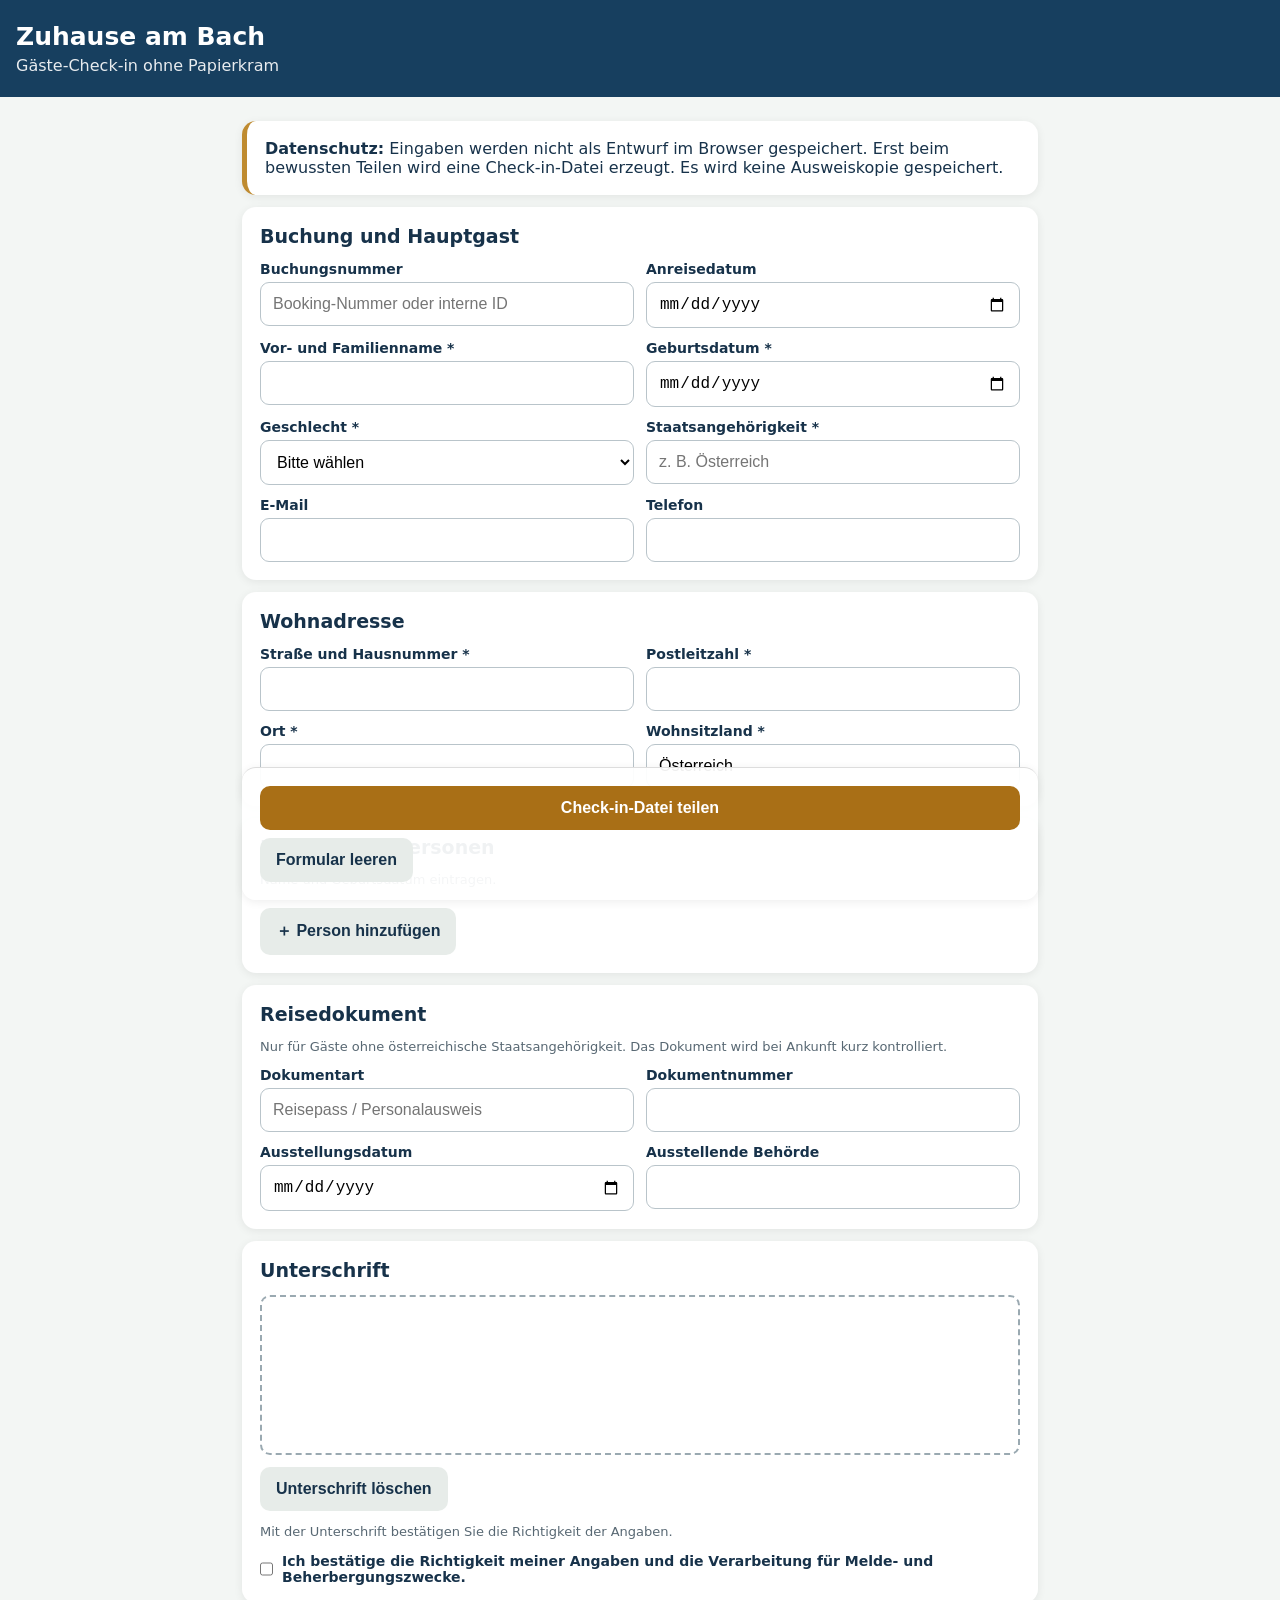
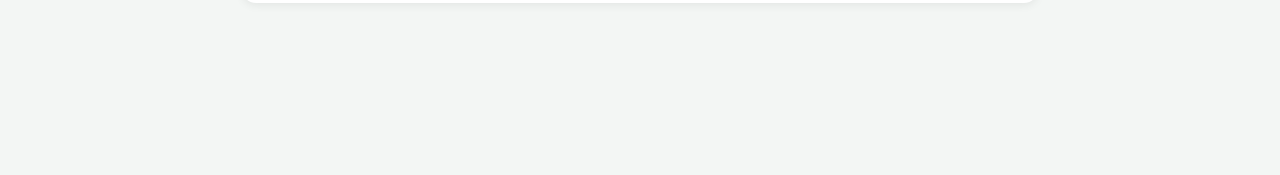
<file: app/src/main/assets/index.html>
<!doctype html>
<html lang="de">
<head>
<meta charset="utf-8"><meta name="viewport" content="width=device-width,initial-scale=1,viewport-fit=cover"><meta name="theme-color" content="#173f5f">
<title>Zuhause am Bach – Gäste-Check-in</title>
<style>
:root{font-family:system-ui,-apple-system,Segoe UI,sans-serif;color:#17324a;background:#f3f6f4}*{box-sizing:border-box}body{margin:0}header{background:#173f5f;color:#fff;padding:22px 16px}header h1{margin:0 0 5px;font-size:25px}header p{margin:0;opacity:.9}.wrap{max-width:820px;margin:auto;padding:12px}.card{background:#fff;border-radius:14px;padding:18px;margin:12px 0;box-shadow:0 2px 10px #00000012}.notice{border-left:5px solid #bf8b30}h2{font-size:19px;margin:0 0 14px}.grid{display:grid;grid-template-columns:1fr 1fr;gap:12px}label{display:block;font-weight:650;font-size:14px}input,select{width:100%;margin-top:5px;padding:12px;border:1px solid #b9c4ca;border-radius:9px;font-size:16px;background:#fff}.hint,small{font-weight:400;color:#586873;font-size:13px}.companion{border:1px solid #d6ded9;border-radius:10px;padding:12px;margin:10px 0}button{border:0;border-radius:10px;padding:13px 16px;font-size:16px;font-weight:700;background:#173f5f;color:#fff}.secondary{background:#e7ece9;color:#17324a;margin-top:8px}.gold{background:#a96f16;width:100%}canvas{width:100%;height:160px;border:2px dashed #9aa9b1;border-radius:10px;background:#fff;touch-action:none}.checkline{display:flex;gap:9px;margin-top:14px}.checkline input{width:auto;margin:2px 0}.success{background:#e6f4e8;color:#195b2d;padding:12px;border-radius:9px;margin-top:10px}.error{background:#fdeaea;color:#852222;padding:12px;border-radius:9px;margin-top:10px}.actions{position:sticky;bottom:0;background:#ffffffef;border-top:1px solid #ddd}@media(max-width:640px){.grid{grid-template-columns:1fr}.wrap{padding:8px}.card{padding:15px}}
</style>
</head>
<body>
<header><h1>Zuhause am Bach</h1><p>Gäste-Check-in ohne Papierkram</p></header>
<main class="wrap">
<div class="card notice"><b>Datenschutz:</b> Eingaben werden nicht als Entwurf im Browser gespeichert. Erst beim bewussten Teilen wird eine Check-in-Datei erzeugt. Es wird keine Ausweiskopie gespeichert.</div>
<form id="form">
<div class="card"><h2>Buchung und Hauptgast</h2><div class="grid">
<label>Buchungsnummer<input id="booking_id" placeholder="Booking-Nummer oder interne ID"></label>
<label>Anreisedatum<input id="arrival" type="date"></label>
<label>Vor- und Familienname *<input id="guest" required autocomplete="name"></label>
<label>Geburtsdatum *<input id="birth" type="date" required></label>
<label>Geschlecht *<select id="gender" required><option value="">Bitte wählen</option><option>weiblich</option><option>männlich</option><option>divers</option><option>keine Angabe</option></select></label>
<label>Staatsangehörigkeit *<input id="nationality" required placeholder="z. B. Österreich"></label>
<label>E-Mail<input id="email" type="email" autocomplete="email"></label><label>Telefon<input id="phone" type="tel" autocomplete="tel"></label>
</div></div>
<div class="card"><h2>Wohnadresse</h2><div class="grid">
<label>Straße und Hausnummer *<input id="street" required autocomplete="street-address"></label><label>Postleitzahl *<input id="plz" required autocomplete="postal-code"></label><label>Ort *<input id="city" required autocomplete="address-level2"></label><label>Wohnsitzland *<input id="country" required value="Österreich" autocomplete="country-name"></label>
</div></div>
<div class="card"><h2>Mitreisende Personen</h2><p class="hint">Name und Geburtsdatum eintragen.</p><div id="companions"></div><button type="button" class="secondary" id="addCompanion">＋ Person hinzufügen</button></div>
<div class="card"><h2>Reisedokument</h2><p class="hint">Nur für Gäste ohne österreichische Staatsangehörigkeit. Das Dokument wird bei Ankunft kurz kontrolliert.</p><div class="grid">
<label>Dokumentart<input id="document_type" placeholder="Reisepass / Personalausweis"></label><label>Dokumentnummer<input id="document_number"></label><label>Ausstellungsdatum<input id="document_issue_date" type="date"></label><label>Ausstellende Behörde<input id="document_authority"></label>
</div></div>
<div class="card"><h2>Unterschrift</h2><canvas id="signature" width="900" height="220"></canvas><button type="button" class="secondary" id="clearSig">Unterschrift löschen</button><p class="hint">Mit der Unterschrift bestätigen Sie die Richtigkeit der Angaben.</p><label class="checkline"><input id="privacy" type="checkbox" required><span>Ich bestätige die Richtigkeit meiner Angaben und die Verarbeitung für Melde- und Beherbergungszwecke.</span></label></div>
<div class="card actions"><button type="submit" class="gold">Check-in-Datei teilen</button><button type="button" class="secondary" id="reset">Formular leeren</button><div id="result"></div></div>
</form></main>
<script>
const $=id=>document.getElementById(id),canvas=$('signature'),ctx=canvas.getContext('2d');let drawing=false,sigDirty=false;ctx.lineWidth=4;ctx.lineCap='round';ctx.strokeStyle='#17324a';
function point(e){const r=canvas.getBoundingClientRect();return[(e.clientX-r.left)*canvas.width/r.width,(e.clientY-r.top)*canvas.height/r.height]}
canvas.addEventListener('pointerdown',e=>{drawing=true;sigDirty=true;canvas.setPointerCapture(e.pointerId);ctx.beginPath();ctx.moveTo(...point(e))});canvas.addEventListener('pointermove',e=>{if(drawing){ctx.lineTo(...point(e));ctx.stroke()}});canvas.addEventListener('pointerup',()=>drawing=false);canvas.addEventListener('pointercancel',()=>drawing=false);$('clearSig').onclick=()=>{ctx.clearRect(0,0,canvas.width,canvas.height);sigDirty=false};
function esc(v){return String(v).replace(/[&<>"']/g,c=>({'&':'&amp;','<':'&lt;','>':'&gt;','"':'&quot;',"'":'&#39;'}[c]))}
function addCompanion(data={}){const n=document.querySelectorAll('.companion').length+1,d=document.createElement('div');d.className='companion';d.innerHTML=`<div class="grid"><label>Name Person ${n}<input class="cname" value="${esc(data.name||'')}"></label><label>Geburtsdatum<input class="cbirth" type="date" value="${esc(data.birth||'')}"></label></div><button type="button" class="secondary remove">Entfernen</button>`;d.querySelector('.remove').onclick=()=>d.remove();$('companions').appendChild(d)}$('addCompanion').onclick=()=>addCompanion();
const qs=new URLSearchParams(location.search);['booking_id','arrival'].forEach(k=>{if(qs.get(k))$(k).value=qs.get(k)});
function safe(v){return(v||'Gast').normalize('NFD').replace(/[\u0300-\u036f]/g,'').replace(/[^a-zA-Z0-9_-]+/g,'_').slice(0,40)||'Gast'}
function download(blob,name){const a=document.createElement('a');a.href=URL.createObjectURL(blob);a.download=name;document.body.appendChild(a);a.click();setTimeout(()=>{URL.revokeObjectURL(a.href);a.remove()},1200)}
window.zabShareError=message=>{const out=$('result');out.className='error';out.textContent='Teilen fehlgeschlagen: '+message};
$('form').onsubmit=async e=>{e.preventDefault();const out=$('result');out.className='';out.textContent='';if(!sigDirty){out.className='error';out.textContent='Bitte zuerst unterschreiben.';canvas.scrollIntoView({behavior:'smooth'});return}const companions=[...document.querySelectorAll('.companion')].map(d=>({name:d.querySelector('.cname').value.trim(),birth:d.querySelector('.cbirth').value})).filter(x=>x.name||x.birth);const payload={guest:$('guest').value.trim(),birth:$('birth').value,email:$('email').value.trim(),phone:$('phone').value.trim(),street:$('street').value.trim(),plz:$('plz').value.trim(),city:$('city').value.trim(),country:$('country').value.trim(),nationality:$('nationality').value.trim(),gender:$('gender').value,origin_country:$('country').value.trim(),document_type:$('document_type').value.trim(),document_number:$('document_number').value.trim(),document_issue_date:$('document_issue_date').value,document_authority:$('document_authority').value.trim(),companions,privacy_accepted:$('privacy').checked,signature:canvas.toDataURL('image/png')};const pack={format:'zab-guest-checkin-v1',created_at:new Date().toISOString(),booking_id:$('booking_id').value.trim(),arrival:$('arrival').value,payload};const name=`ZAB_CHECKIN_${safe(payload.guest)}_${$('arrival').value||new Date().toISOString().slice(0,10)}.json`;const json=JSON.stringify(pack,null,2);
try{
  if(window.AndroidBridge&&typeof window.AndroidBridge.shareCheckin==='function'){
    window.AndroidBridge.shareCheckin(json,name);out.className='success';out.textContent='Die sichere Android-Teilen-Funktion wurde geöffnet.';return
  }
  const file=new File([json],name,{type:'application/json'});
  if(navigator.canShare&&navigator.canShare({files:[file]})){await navigator.share({title:'Gäste-Check-in Zuhause am Bach',text:'Ausgefüllte Check-in-Datei',files:[file]});out.className='success';out.textContent='Fertig – die Datei wurde zum Teilen bereitgestellt.'}
  else{download(file,name);out.className='success';out.textContent='Fertig – die Datei wurde gespeichert.'}
}catch(err){if(err.name!=='AbortError'){out.className='error';out.textContent='Teilen fehlgeschlagen: '+err.message}}
};
$('reset').onclick=()=>{if(confirm('Alle Eingaben löschen?')){$('form').reset();$('country').value='Österreich';$('companions').innerHTML='';ctx.clearRect(0,0,canvas.width,canvas.height);sigDirty=false;$('result').className='';$('result').textContent=''}};
</script></body></html>
</file>
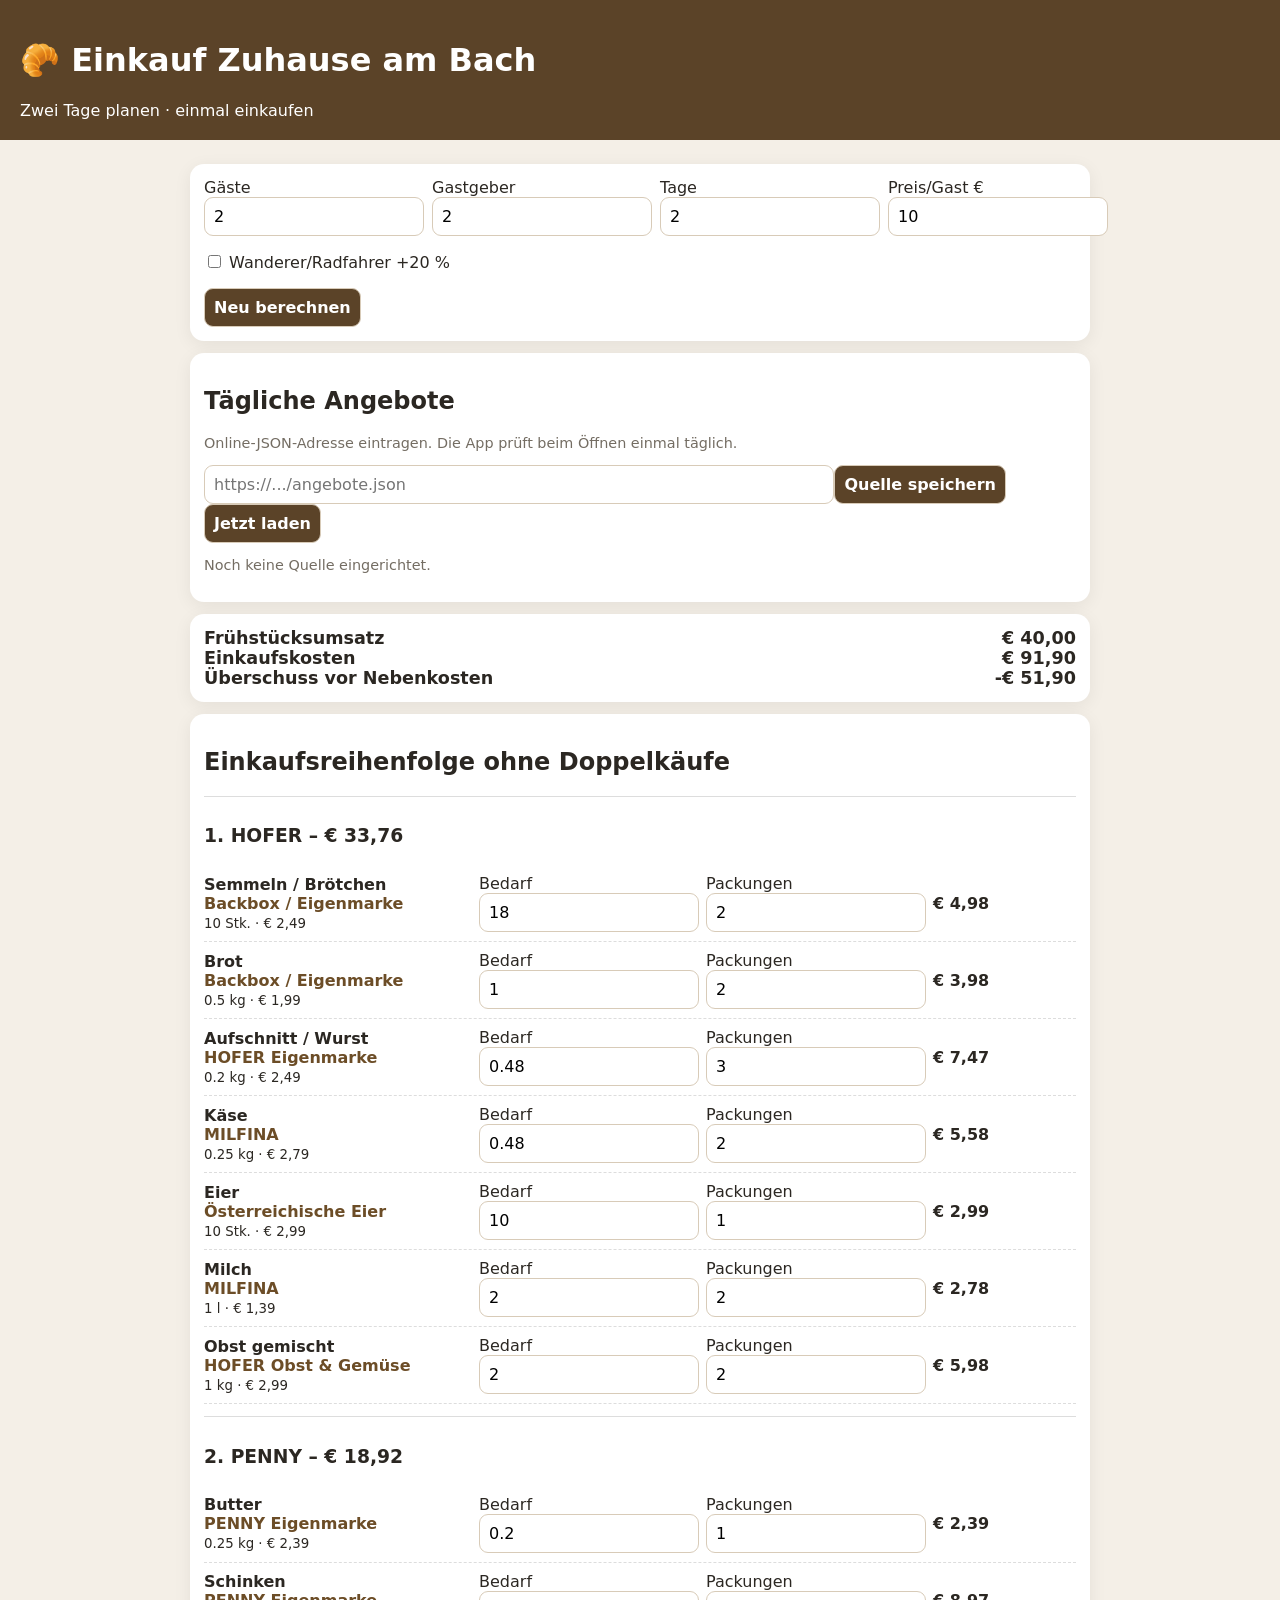
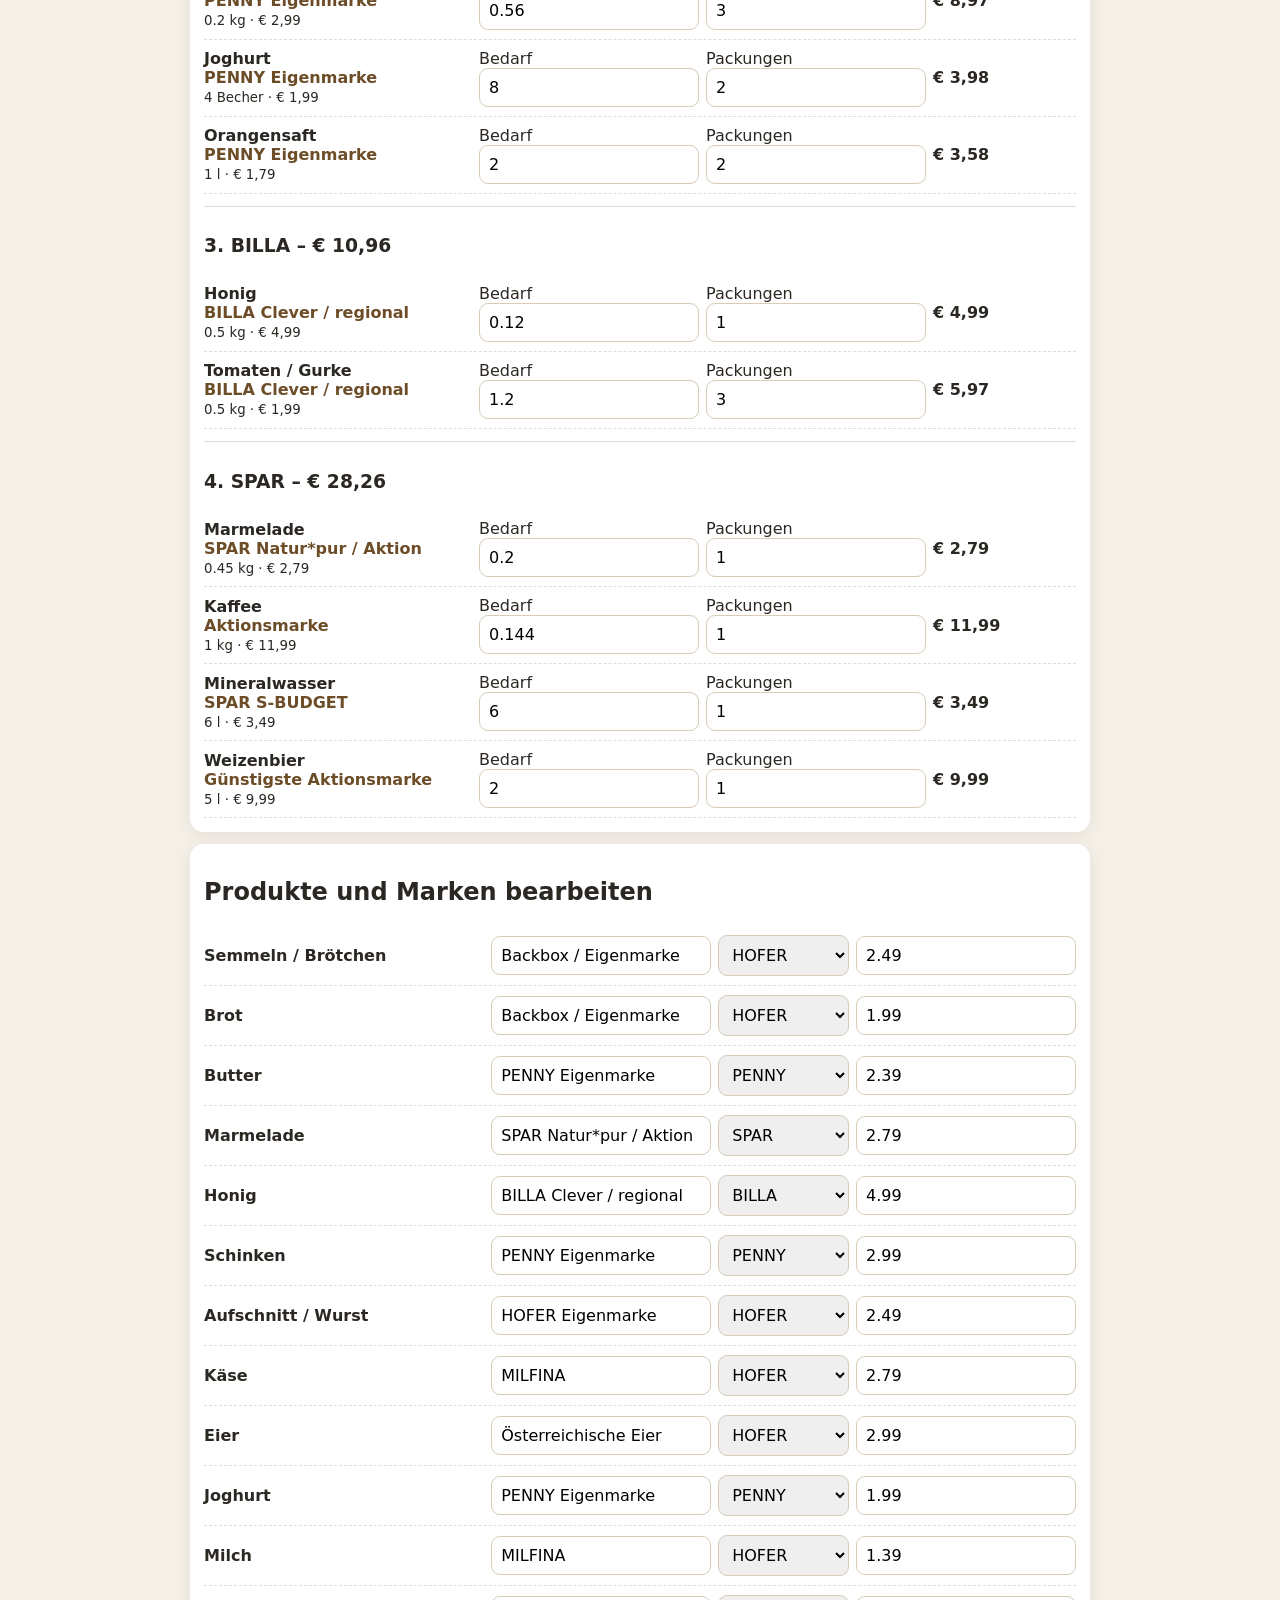
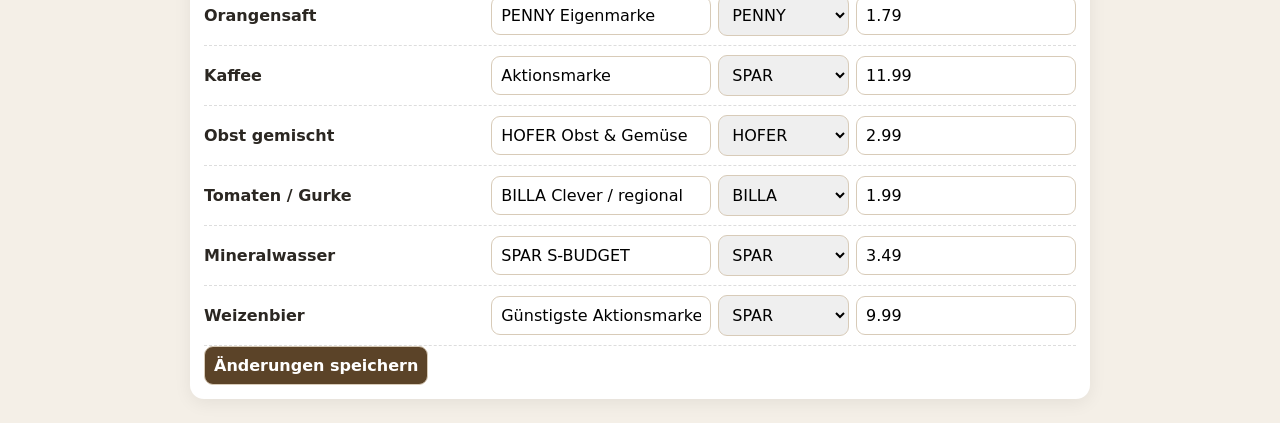
<file: android-einkauf/app/src/main/assets/index.html>
<!doctype html><html lang="de"><head><meta charset="utf-8"><meta name="viewport" content="width=device-width,initial-scale=1"><title>Einkauf Zuhause am Bach</title><style>body{font-family:system-ui;margin:0;background:#f4efe7;color:#2b2722}header{background:#5b4328;color:white;padding:20px}main{padding:12px;max-width:900px;margin:auto}.card{background:white;border-radius:14px;padding:14px;margin:12px 0;box-shadow:0 4px 18px #0001}.grid{display:grid;grid-template-columns:repeat(4,1fr);gap:8px}input,select,button{font:inherit;padding:9px;border-radius:9px;border:1px solid #d8cbb8}button{background:#5b4328;color:white;font-weight:700}.store{border-top:1px solid #ddd;padding-top:10px;margin-top:12px}.item{display:grid;grid-template-columns:1.5fr .7fr .7fr .8fr;gap:7px;align-items:center;border-bottom:1px dashed #ddd;padding:9px 0}.brand{color:#6c4d27;font-weight:700}.sum{display:flex;justify-content:space-between;font-size:1.1rem}.muted{color:#746d63;font-size:.9rem}@media(max-width:700px){.grid{grid-template-columns:1fr 1fr}.item{grid-template-columns:1fr 1fr}.item>div:first-child{grid-column:1/-1}}</style></head><body><header><h1>🥐 Einkauf Zuhause am Bach</h1><div>Zwei Tage planen · einmal einkaufen</div></header><main><section class="card"><div class="grid"><label>Gäste<input id="g" type="number" value="2" min="0"></label><label>Gastgeber<input id="h" type="number" value="2" min="0"></label><label>Tage<input id="d" type="number" value="2" min="1"></label><label>Preis/Gast €<input id="p" type="number" value="10" step=".5"></label></div><p><label><input id="hungry" type="checkbox"> Wanderer/Radfahrer +20 %</label></p><button onclick="render()">Neu berechnen</button></section><section class="card"><h2>Tägliche Angebote</h2><p class="muted">Online-JSON-Adresse eintragen. Die App prüft beim Öffnen einmal täglich.</p><input id="url" style="width:70%" placeholder="https://.../angebote.json"><button onclick="saveFeed()">Quelle speichern</button><button onclick="loadOffers(true)">Jetzt laden</button><p id="status" class="muted">Noch keine Quelle eingerichtet.</p></section><section class="card"><div class="sum"><b>Frühstücksumsatz</b><b id="rev"></b></div><div class="sum"><b>Einkaufskosten</b><b id="cost"></b></div><div class="sum"><b>Überschuss vor Nebenkosten</b><b id="margin"></b></div></section><section class="card"><h2>Einkaufsreihenfolge ohne Doppelkäufe</h2><div id="stores"></div></section><section class="card"><h2>Produkte und Marken bearbeiten</h2><div id="edit"></div><button onclick="saveProducts()">Änderungen speichern</button></section></main><script>const stores=['HOFER','PENNY','BILLA','SPAR'];const D=[['rolls','Semmeln / Brötchen','Backbox / Eigenmarke','HOFER',2.25,10,'Stk.',2.49],['bread','Brot','Backbox / Eigenmarke','HOFER',.125,.5,'kg',1.99],['butter','Butter','PENNY Eigenmarke','PENNY',.025,.25,'kg',2.39],['jam','Marmelade','SPAR Natur*pur / Aktion','SPAR',.025,.45,'kg',2.79],['honey','Honig','BILLA Clever / regional','BILLA',.015,.5,'kg',4.99],['ham','Schinken','PENNY Eigenmarke','PENNY',.07,.2,'kg',2.99],['coldcuts','Aufschnitt / Wurst','HOFER Eigenmarke','HOFER',.06,.2,'kg',2.49],['cheese','Käse','MILFINA','HOFER',.06,.25,'kg',2.79],['eggs','Eier','Österreichische Eier','HOFER',1.25,10,'Stk.',2.99],['yogurt','Joghurt','PENNY Eigenmarke','PENNY',1,4,'Becher',1.99],['milk','Milch','MILFINA','HOFER',.25,1,'l',1.39],['juice','Orangensaft','PENNY Eigenmarke','PENNY',.25,1,'l',1.79],['coffee','Kaffee','Aktionsmarke','SPAR',.018,1,'kg',11.99],['fruit','Obst gemischt','HOFER Obst & Gemüse','HOFER',.25,1,'kg',2.99],['veg','Tomaten / Gurke','BILLA Clever / regional','BILLA',.15,.5,'kg',1.99],['water','Mineralwasser','SPAR S-BUDGET','SPAR',.75,6,'l',3.49],['wheatbeer','Weizenbier','Günstigste Aktionsmarke','SPAR',.25,5,'l',9.99]];let P=JSON.parse(localStorage.getItem('prod')||'null')||D.map(x=>({id:x[0],name:x[1],brand:x[2],store:x[3],per:x[4],pack:x[5],unit:x[6],price:x[7]}));let O=JSON.parse(localStorage.getItem('ovr')||'{}');const $=x=>document.getElementById(x),m=x=>new Intl.NumberFormat('de-AT',{style:'currency',currency:'EUR'}).format(x);function calc(){let persons=+$('g').value + +$('h').value,days=+$('d').value,f=$('hungry').checked?1.2:1;return P.map(x=>{let need=O[x.id]?.need??x.per*persons*days*f,packs=O[x.id]?.packs??Math.ceil(need/x.pack);return {...x,need:+need,packs:+packs,cost:packs*x.price}})}function render(){let A=calc(),html='';stores.forEach((s,i)=>{let L=A.filter(x=>x.store===s&&x.packs>0),t=L.reduce((a,b)=>a+b.cost,0);html+=`<div class=store><h3>${i+1}. ${s} – ${m(t)}</h3>`+(L.length?L.map(x=>`<div class=item><div><b>${x.name}</b><br><span class=brand>${x.brand}</span><br><small>${x.pack} ${x.unit} · ${m(x.price)}</small></div><label>Bedarf<input type=number step=.01 value="${x.need}" onchange="setNeed('${x.id}',this.value)"></label><label>Packungen<input type=number step=1 value="${x.packs}" onchange="setPacks('${x.id}',this.value)"></label><b>${m(x.cost)}</b></div>`).join(''):'<p class=muted>Kein Einkauf nötig.</p>')+'</div>'});$('stores').innerHTML=html;let cost=A.reduce((a,b)=>a+b.cost,0),rev=+$('g').value*+$('d').value*+$('p').value;$('cost').textContent=m(cost);$('rev').textContent=m(rev);$('margin').textContent=m(rev-cost);$('edit').innerHTML=P.map((x,i)=>`<div class=item><div><b>${x.name}</b></div><input data-i=${i} data-k=brand value="${x.brand}"><select data-i=${i} data-k=store>${stores.map(s=>`<option ${s===x.store?'selected':''}>${s}</option>`).join('')}</select><input type=number step=.01 data-i=${i} data-k=price value="${x.price}"></div>`).join('')}function setNeed(id,v){O[id]={...(O[id]||{}),need:+v,packs:Math.ceil(+v/P.find(x=>x.id===id).pack)};localStorage.setItem('ovr',JSON.stringify(O));render()}function setPacks(id,v){O[id]={...(O[id]||{}),packs:Math.max(0,Math.ceil(+v))};localStorage.setItem('ovr',JSON.stringify(O));render()}function saveProducts(){document.querySelectorAll('[data-i]').forEach(e=>P[+e.dataset.i][e.dataset.k]=e.dataset.k==='price'?+e.value:e.value);localStorage.setItem('prod',JSON.stringify(P));O={};localStorage.removeItem('ovr');render()}function saveFeed(){localStorage.setItem('feed',$('url').value.trim());$('status').textContent='Quelle gespeichert.';loadOffers(true)}async function loadOffers(force=false){let u=localStorage.getItem('feed')||'';$('url').value=u;if(!u)return;let last=+localStorage.getItem('last')||0;if(!force&&Date.now()-last<86400000)return;try{$('status').textContent='Angebote werden geladen …';let r=await fetch(u+'?t='+Date.now());let j=await r.json(),a=Array.isArray(j)?j:j.offers;a.forEach(o=>{let x=P.find(p=>p.id===o.id);if(x)Object.assign(x,o)});localStorage.setItem('prod',JSON.stringify(P));localStorage.setItem('last',Date.now());$('status').textContent='Angebote erfolgreich aktualisiert.';render()}catch(e){$('status').textContent='Aktualisierung nicht möglich. Gespeicherte Preise bleiben erhalten.'}}['g','h','d','p','hungry'].forEach(i=>$(i).onchange=()=>{O={};localStorage.removeItem('ovr');render()});render();loadOffers(false);</script></body></html>
</file>
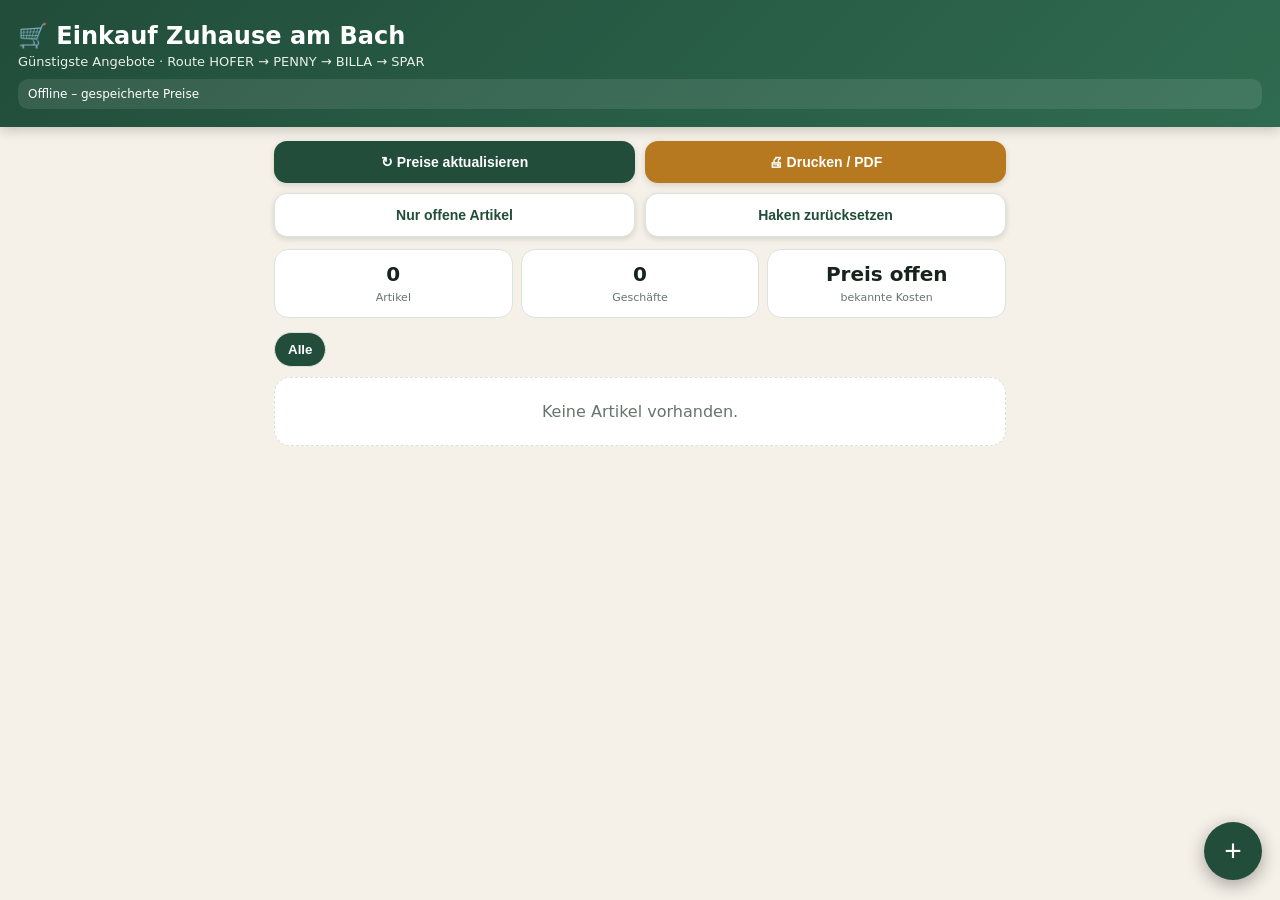
<file: einkauf-android/app/src/main/assets/index.html>
<!doctype html>
<html lang="de"><head><meta charset="utf-8"><meta name="viewport" content="width=device-width,initial-scale=1,viewport-fit=cover"><meta name="theme-color" content="#214d3a"><title>Einkauf Zuhause am Bach</title><style>
:root{--green:#214d3a;--green2:#2f6b50;--cream:#f5f1e8;--text:#17231d;--muted:#67746d;--line:#dbe3de;--danger:#a43b3b}*{box-sizing:border-box}body{margin:0;background:var(--cream);font-family:system-ui,-apple-system,Segoe UI,Roboto,sans-serif;color:var(--text)}header{background:linear-gradient(135deg,var(--green),var(--green2));color:#fff;padding:22px 18px 18px;position:sticky;top:0;z-index:10;box-shadow:0 3px 12px #0003}header h1{font-size:24px;margin:0 0 4px}.sub{font-size:13px;opacity:.9}.status{margin-top:10px;font-size:12px;padding:8px 10px;border-radius:10px;background:#ffffff18}main{max-width:760px;margin:auto;padding:14px 14px 110px}.toolbar{display:grid;grid-template-columns:1fr 1fr;gap:10px;margin-bottom:12px}.btn{border:0;border-radius:13px;padding:13px 12px;font-weight:750;font-size:14px;background:var(--green);color:#fff;box-shadow:0 2px 6px #0002}.btn.secondary{background:#fff;color:var(--green);border:1px solid var(--line)}.btn.gold{background:#b7791f}.summary{display:grid;grid-template-columns:repeat(3,1fr);gap:8px;margin:12px 0}.metric{background:#fff;border-radius:14px;padding:12px;text-align:center;border:1px solid var(--line)}.metric strong{display:block;font-size:20px}.metric span{font-size:11px;color:var(--muted)}.tabs{display:flex;gap:8px;overflow:auto;padding:2px 0 10px}.tab{white-space:nowrap;border:1px solid var(--line);background:#fff;border-radius:999px;padding:9px 13px;font-weight:650}.tab.active{background:var(--green);color:#fff}.shop{margin:12px 0 18px}.shop h2{margin:0 0 8px;font-size:18px;display:flex;justify-content:space-between}.shop h2 small{font-size:12px;color:var(--muted)}.item{background:#fff;border:1px solid var(--line);border-radius:16px;padding:13px;margin:8px 0;box-shadow:0 2px 8px #0000000b}.row{display:flex;gap:10px;align-items:flex-start}.check{width:24px;height:24px;margin-top:2px;accent-color:var(--green)}.grow{flex:1}.title{font-weight:800;font-size:16px}.brand{font-size:13px;color:var(--muted);margin-top:2px}.price{font-size:19px;font-weight:850;color:var(--green);white-space:nowrap}.meta{display:flex;flex-wrap:wrap;gap:6px;margin-top:9px}.chip{font-size:11px;background:#eef4f0;padding:5px 7px;border-radius:999px;color:#385345}.chip.action{background:#fff0bd;color:#6d4c00}.chip.bad{background:#fbe4e4;color:#7f2525}.details{margin-top:8px;font-size:12px;color:var(--muted);line-height:1.45}.actions{display:flex;gap:8px;margin-top:11px}.mini{border:1px solid var(--line);background:#fff;border-radius:10px;padding:8px 10px;font-weight:700;color:var(--green)}.mini.delete{color:var(--danger)}.done{opacity:.5}.done .title{text-decoration:line-through}.empty{background:#fff;border:1px dashed var(--line);border-radius:16px;padding:24px;text-align:center;color:var(--muted)}.fab{position:fixed;right:18px;bottom:20px;width:58px;height:58px;border-radius:50%;font-size:30px;border:0;background:var(--green);color:#fff;box-shadow:0 5px 18px #0005}dialog{border:0;border-radius:18px;width:min(92vw,520px);padding:0;box-shadow:0 15px 50px #0005}dialog form{padding:18px}dialog h3{margin-top:0}label{display:block;font-size:12px;font-weight:700;margin-top:10px}input,select{width:100%;padding:11px;border:1px solid var(--line);border-radius:10px;font-size:15px;margin-top:4px}.form-actions{display:flex;gap:8px;margin-top:16px}.form-actions .btn{flex:1}.print-title{display:none}@media print{header,.toolbar,.tabs,.fab,dialog,.summary,.actions{display:none!important}body{background:#fff}main{max-width:none;padding:0}.item{box-shadow:none;border:0;border-bottom:1px solid #bbb;border-radius:0;margin:0;padding:8px}.print-title{display:block!important}}
</style></head><body><header><h1>🛒 Einkauf Zuhause am Bach</h1><div class="sub">Günstigste Angebote · Route HOFER → PENNY → BILLA → SPAR</div><div id="status" class="status">Angebote werden geladen …</div></header><main><div class="print-title"><h1>Einkaufsliste – Zuhause am Bach</h1><p id="printDate"></p></div><div class="toolbar"><button class="btn" id="refresh">↻ Preise aktualisieren</button><button class="btn gold" id="print">🖨 Drucken / PDF</button><button class="btn secondary" id="openOnly">Nur offene Artikel</button><button class="btn secondary" id="resetChecks">Haken zurücksetzen</button></div><div class="summary"><div class="metric"><strong id="count">0</strong><span>Artikel</span></div><div class="metric"><strong id="shops">0</strong><span>Geschäfte</span></div><div class="metric"><strong id="total">0 €</strong><span>bekannte Kosten</span></div></div><div class="tabs" id="tabs"></div><div id="list"></div></main><button class="fab" id="add">+</button><dialog id="dialog"><form method="dialog" id="form"><h3 id="dialogTitle">Eigenen Artikel hinzufügen</h3><input type="hidden" id="editId"><label>Artikel<input id="fItem" required></label><label>Kategorie<select id="fCategory"><option>Lebensmittel</option><option>Getränke</option><option>Wein</option><option>Büromaterial</option><option>Foto-Erkennung</option><option>Sonstiges</option></select></label><label>Geschäft<select id="fShop"><option>HOFER</option><option>PENNY</option><option>BILLA</option><option>SPAR</option></select></label><label>Marke / Produkt<input id="fBrand"></label><label>Menge<input id="fQty" value="1"></label><label>Preis €<input id="fPrice" inputmode="decimal"></label><div class="form-actions"><button class="btn secondary" value="cancel">Abbrechen</button><button class="btn" value="default">Speichern</button></div></form></dialog><script>
const URL='https://raw.githubusercontent.com/topdiveair-sketch/windi-chronik/main/einkauf-angebote/angebote.json',shopOrder=['HOFER','PENNY','BILLA','SPAR'];let offers=[],category='Alle',showOpenOnly=false;const state=JSON.parse(localStorage.getItem('shoppingState')||'{}'),custom=JSON.parse(localStorage.getItem('customItems')||'[]');function money(v){const n=Number(String(v||0).replace(',','.'));return n>0?n.toLocaleString('de-AT',{style:'currency',currency:'EUR'}):'Preis offen'}function normalize(o,i){return{id:o.id||'remote'+i,item:o.item||o.product||'Artikel',category:o.category||'Lebensmittel',shop:(o.shop||'SPAR').toUpperCase(),brand:o.brand||o.product||'',product:o.product||'',price:Number(String(o.price||0).replace(',','.'))||0,unitPrice:o.unitPrice||'',package:o.package||'',quantity:o.quantity||1,regularPrice:o.regularPrice||o.normalPrice||'',discount:o.discount||'',validUntil:o.validUntil||'',verified:o.verified!==false&&Number(o.price)>0,manual:false}}function saveCustom(){localStorage.setItem('customItems',JSON.stringify(custom))}function saveState(){localStorage.setItem('shoppingState',JSON.stringify(state))}function bestUnique(list){const m=new Map;for(const o of list){const k=o.manual?'manual:'+o.id:o.item.toLowerCase(),old=m.get(k);if(!old||compare(o,old)<0)m.set(k,o)}return[...m.values()]}function compare(a,b){if(a.verified!==b.verified)return a.verified?-1:1;const x=parseFloat(a.unitPrice)||a.price||999999,y=parseFloat(b.unitPrice)||b.price||999999;return x!==y?x-y:shopOrder.indexOf(a.shop)-shopOrder.indexOf(b.shop)}async function load(manual=false){status.textContent='Aktuelle Angebote werden geladen …';try{const r=await fetch(URL+'?t='+Date.now(),{cache:'no-store'});if(!r.ok)throw Error();const d=await r.json(),remote=(d.offers||[]).map(normalize);offers=bestUnique([...remote,...custom.map(x=>({...x,manual:true}))]);localStorage.setItem('lastOffers',JSON.stringify(offers));localStorage.setItem('lastUpdated',d.updated||new Date().toISOString());status.textContent='Aktualisiert: '+(d.updated||new Date().toLocaleString('de-AT'));render()}catch(e){offers=JSON.parse(localStorage.getItem('lastOffers')||'[]');status.textContent='Offline – gespeicherte Preise';render();if(manual)alert('Aktualisierung nicht möglich.')}}function renderTabs(){const c=['Alle',...new Set(offers.map(x=>x.category))];tabs.innerHTML=c.map(x=>`<button class="tab ${x===category?'active':''}" data-c="${x}">${x}</button>`).join('');tabs.querySelectorAll('button').forEach(b=>b.onclick=()=>{category=b.dataset.c;render()})}function render(){renderTabs();let a=offers.filter(o=>category==='Alle'||o.category===category);if(showOpenOnly)a=a.filter(o=>!state[o.id]);a.sort((x,y)=>shopOrder.indexOf(x.shop)-shopOrder.indexOf(y.shop)||x.item.localeCompare(y.item,'de'));const g={};a.forEach(o=>(g[o.shop]??=[]).push(o));let h='',sum=0,sc=0;for(const s of shopOrder){const rows=g[s]||[];if(!rows.length)continue;sc++;h+=`<section class="shop"><h2>${s}<small>${rows.length} Artikel</small></h2>`;for(const o of rows){if(o.price>0)sum+=o.price*(Number(o.quantity)||1);const done=!!state[o.id];h+=`<article class="item ${done?'done':''}"><div class="row"><input class="check" type="checkbox" data-id="${esc(o.id)}" ${done?'checked':''}><div class="grow"><div class="title">${esc(o.item)}</div><div class="brand">${esc(o.brand||o.product||'Noch kein verifiziertes Angebot')}</div><div class="meta">${o.verified?'<span class="chip">✓ verifiziert</span>':'<span class="chip bad">Preis nicht verifiziert</span>'}${o.discount?`<span class="chip action">${esc(o.discount)}</span>`:''}<span class="chip">${esc(o.category||'Sonstiges')}</span></div><div class="details">${detail(o)}</div>${o.manual?`<div class="actions"><button class="mini edit" data-id="${esc(o.id)}">✏️ Ändern</button><button class="mini delete" data-id="${esc(o.id)}">🗑 Löschen</button></div>`:''}</div><div class="price">${money(o.price)}</div></div></article>`}h+='</section>'}list.innerHTML=h||'<div class="empty">Keine Artikel vorhanden.</div>';document.querySelectorAll('.check').forEach(c=>c.onchange=()=>{state[c.dataset.id]=c.checked;saveState();render()});document.querySelectorAll('.edit').forEach(b=>b.onclick=()=>editItem(b.dataset.id));document.querySelectorAll('.delete').forEach(b=>b.onclick=()=>deleteItem(b.dataset.id));count.textContent=a.length;shops.textContent=sc;total.textContent=money(sum);printDate.textContent='Stand: '+(localStorage.getItem('lastUpdated')||new Date().toLocaleString('de-AT'))}function detail(o){const p=[];if(o.quantity)p.push('Menge: '+o.quantity);if(o.package)p.push('Gebinde: '+o.package);if(o.unitPrice)p.push('Grundpreis: '+o.unitPrice);if(o.validUntil)p.push('gültig bis '+o.validUntil);return p.join(' · ')||'Keine weiteren Angaben'}function esc(s){return String(s||'').replace(/[&<>"']/g,m=>({'&':'&amp;','<':'&lt;','>':'&gt;','"':'&quot;',"'":'&#39;'}[m]))}function openAdd(){editId.value='';dialogTitle.textContent='Eigenen Artikel hinzufügen';form.reset();fQty.value='1';dialog.showModal()}function editItem(id){const x=custom.find(v=>v.id===id);if(!x)return;editId.value=id;dialogTitle.textContent='Artikel ändern';fItem.value=x.item||'';fCategory.value=x.category||'Sonstiges';fShop.value=x.shop||'SPAR';fBrand.value=x.brand||'';fQty.value=x.quantity||1;fPrice.value=x.price||'';dialog.showModal()}function deleteItem(id){const x=custom.find(v=>v.id===id);if(!x||!confirm('„'+x.item+'“ wirklich löschen?'))return;custom.splice(custom.findIndex(v=>v.id===id),1);delete state[id];saveCustom();saveState();offers=offers.filter(v=>v.id!==id);render()}const status=document.querySelector('#status'),tabs=document.querySelector('#tabs'),list=document.querySelector('#list'),count=document.querySelector('#count'),shops=document.querySelector('#shops'),total=document.querySelector('#total'),printDate=document.querySelector('#printDate'),dialog=document.querySelector('#dialog'),form=document.querySelector('#form'),editId=document.querySelector('#editId'),dialogTitle=document.querySelector('#dialogTitle');refresh.onclick=()=>load(true);print.onclick=()=>window.Android?Android.printShoppingList():window.print();openOnly.onclick=()=>{showOpenOnly=!showOpenOnly;openOnly.textContent=showOpenOnly?'Alle Artikel anzeigen':'Nur offene Artikel';render()};resetChecks.onclick=()=>{Object.keys(state).forEach(k=>delete state[k]);saveState();render()};add.onclick=openAdd;form.onsubmit=e=>{if(e.submitter&&e.submitter.value==='cancel')return;const id=editId.value,x={id:id||'custom'+Date.now(),item:fItem.value.trim(),category:fCategory.value,shop:fShop.value,brand:fBrand.value.trim(),quantity:fQty.value||1,price:Number(String(fPrice.value).replace(',','.'))||0,verified:false,manual:true};if(id){const i=custom.findIndex(v=>v.id===id);if(i>=0)custom[i]=x}else custom.push(x);saveCustom();form.reset();load(false)};load();
</script></body></html>
</file>
